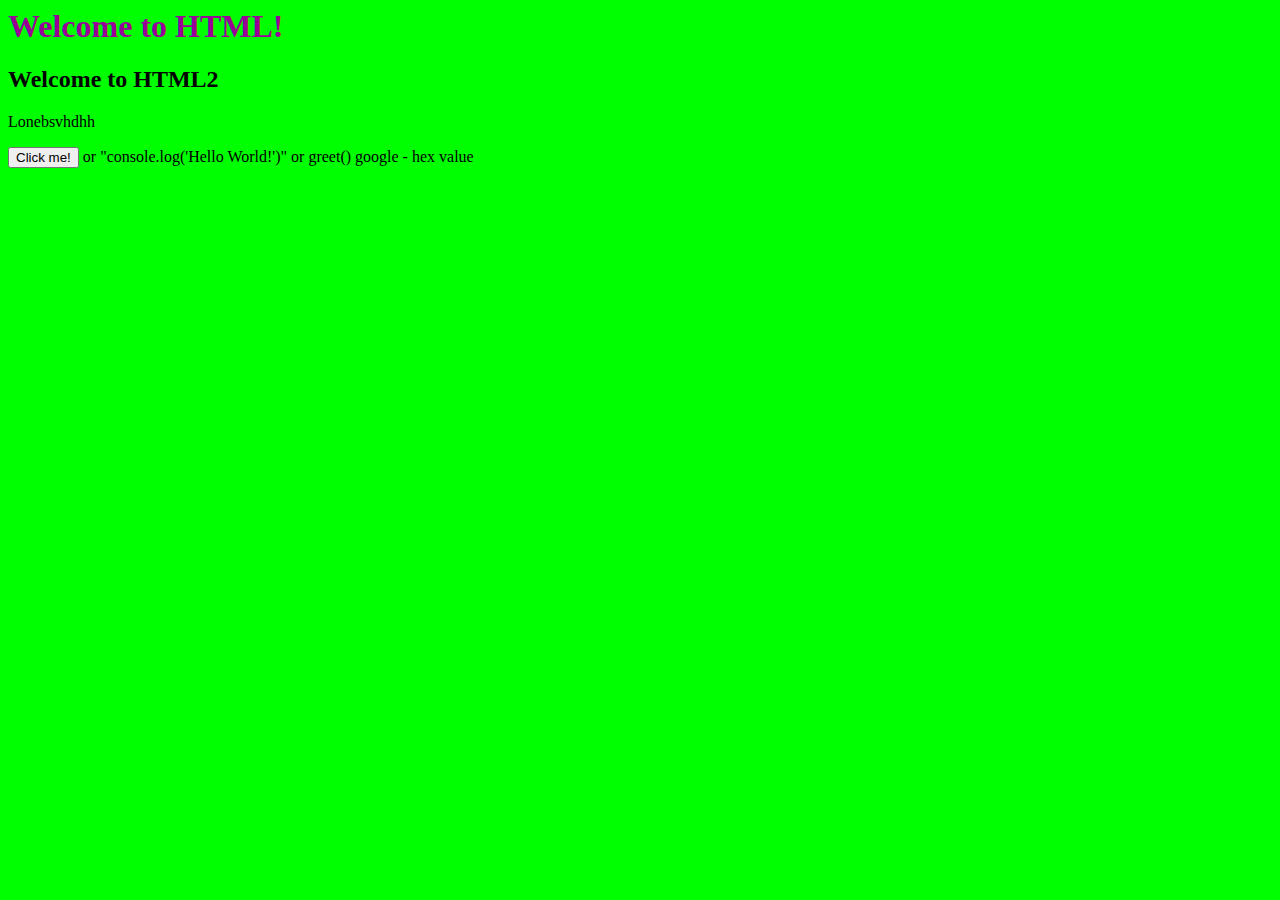
<file: index.html>
<html>
    <head>
        <title>Introduction to HTML</title>
        <script src = "lesson_5.js"></script>

        <style>
            h1 {
                color: #990098
            }
            body {
                background-color: #00FF00
            }
        </style>
    </head>

    <body> 
        <h1 id='myText'>Welcome to HTML!</h1>
        <h2>Welcome to HTML2</h2>
        <p> Lonebsvhdhh</p>
        <button onclick = "changeBackground()"  >Click me!</button>  
        
        
        or "console.log('Hello World!')" or greet()

        
    </body>

</html>
google - hex value
</file>
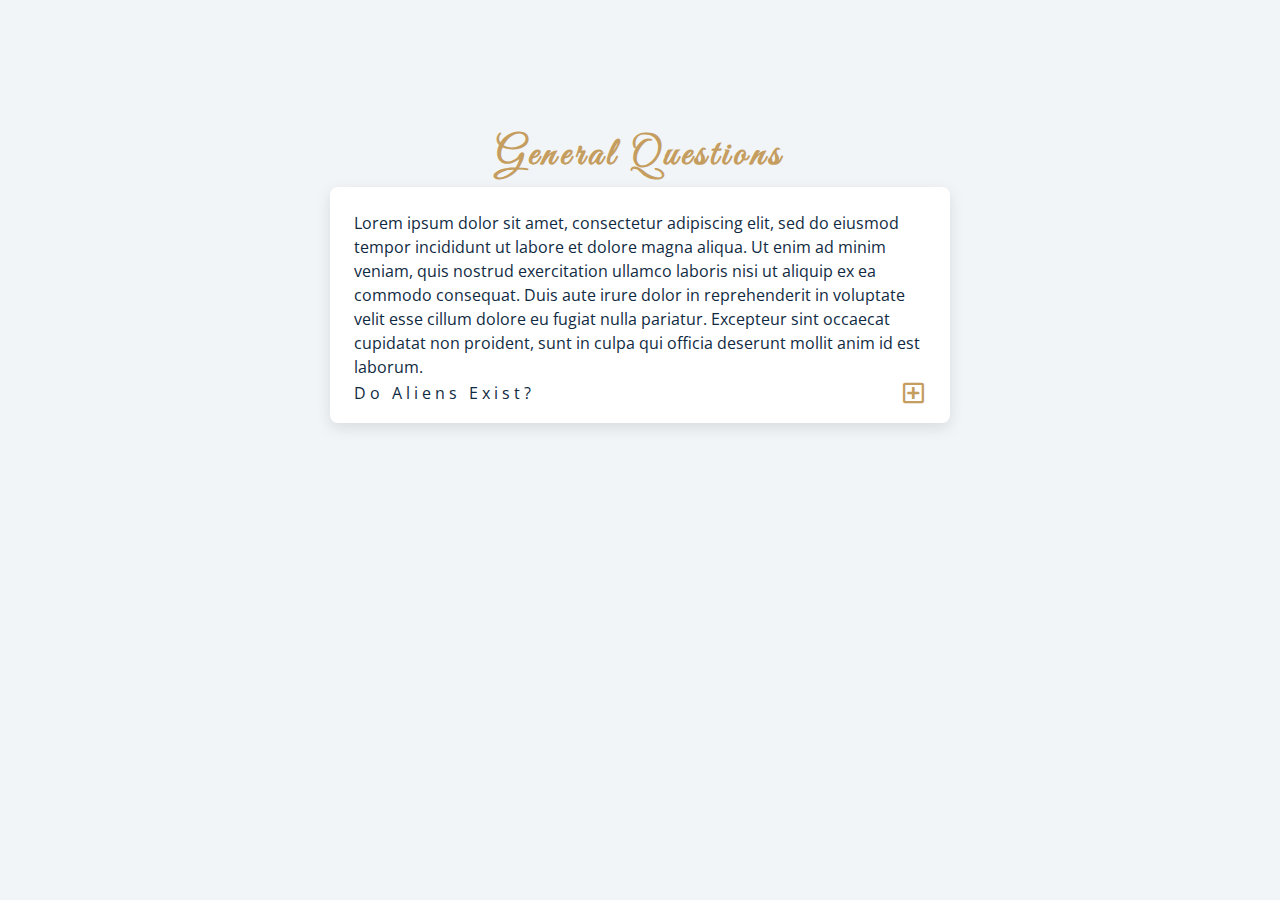
<file: Jaroslava Questions/index.html>
<html>

    <head>
        <title>Questions</title>
        <link href='styles.css' rel='stylesheet'/>
        <link rel="stylesheet" href="https://cdnjs.cloudflare.com/ajax/libs/font-awesome/5.14.0/css/all.min.css" />
        <link href="https://fonts.googleapis.com/css?family=Great+Vibes&display=swap"
              rel="stylesheet"/>
    </head>

    <body>
        <section>
            <div class='title'>
                <h2>general questions</h2>
            </div>

            <div class='section-center'>
                <article class='question'>
                    
Lorem ipsum dolor sit amet, consectetur adipiscing elit, sed do eiusmod tempor incididunt ut labore et dolore magna aliqua. Ut enim ad minim veniam, quis nostrud exercitation ullamco laboris nisi ut aliquip ex ea commodo consequat. Duis aute irure dolor in reprehenderit in voluptate velit esse cillum dolore eu fugiat nulla pariatur. Excepteur sint occaecat cupidatat non proident, sunt in culpa qui officia deserunt mollit anim id est laborum.

                    <div class='question-title'>
                        <p>Do aliens exist?</p>
                    
                    <button type='button' class='question-btn'>
                        <span class='plus-icon'>
                            <i class='far fa-plus-square'></i>
                        </span>
                        <span class='minus-icon'>
                            <i class='far fa-minus-square'></i>
                        </span>
                    </button>
                </div>

                <!-- question text -->
            <div class='question-text'>
                <p>

                    
Lorem ipsum dolor sit amet, consectetur adipiscing elit, sed do eiusmod tempor incididunt ut labore et dolore magna aliqua. Ut enim ad minim veniam, quis nostrud exercitation ullamco laboris nisi ut aliquip ex ea commodo consequat. Duis aute irure dolor in reprehenderit in voluptate velit esse cillum dolore eu fugiat nulla pariatur. Excepteur sint occaecat cupidatat non proident, sunt in culpa qui officia deserunt mollit anim id est laborum.



                    </div>
                </article>
            </div>

        </section>
        
        <script src='script.js'></script>
    </body>

</html>
</file>
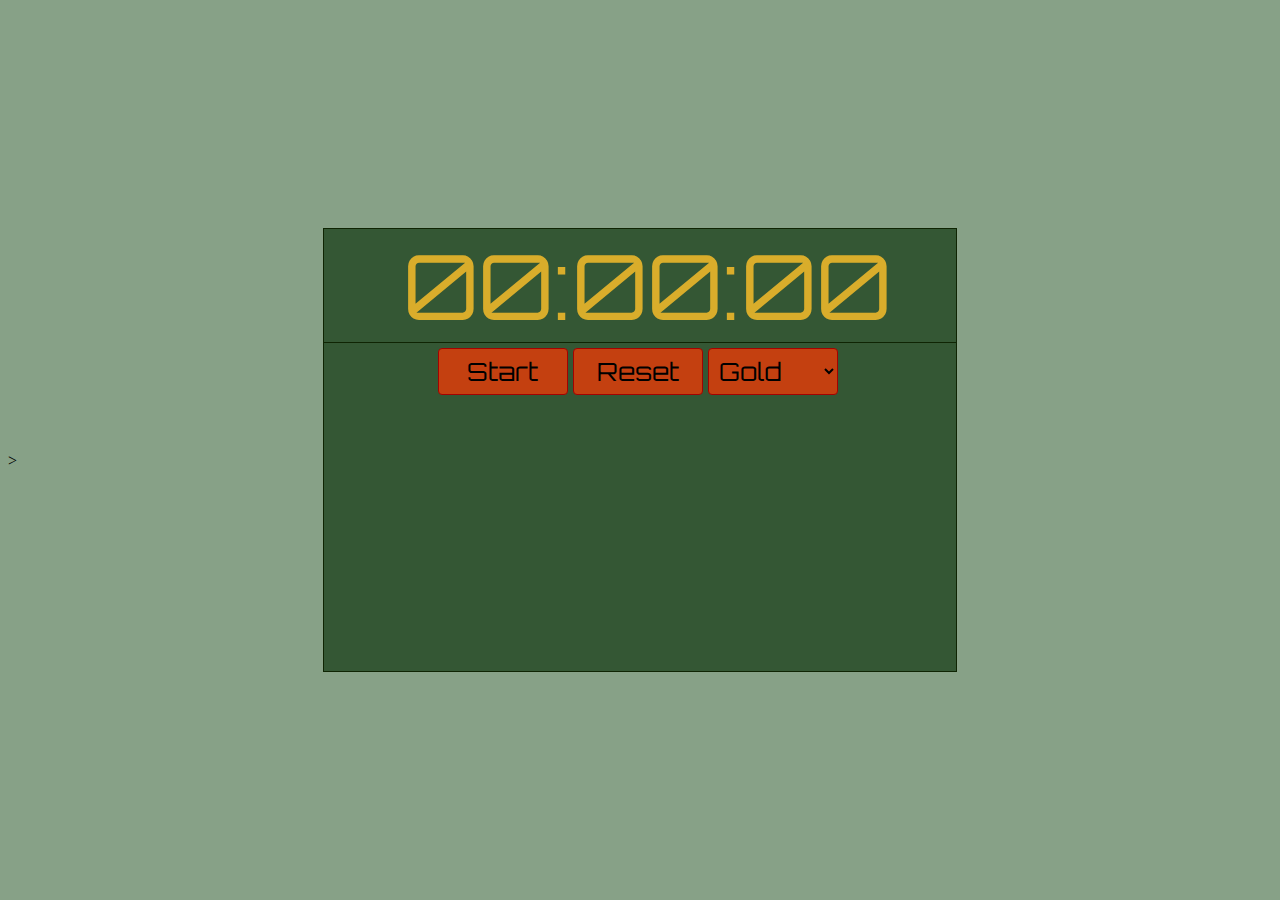
<file: index6.html>
<html>
    <head>
        <title>Lesson 6</title>
        <script src='Lesson_6.js'></script>
        <link href='https://fonts.googleapis.com/css?family=Orbitron' rel='stylesheet' type='text/css'>


        <style>

            body, html {
                background-color: #87a187;
            }

            #content-wrapper {
                background-color:#345734;
                width: 50%;
                height: 50%;
                position: relative;
                left: 50%;
                top: 50%;
                transform: translate(-50%, -50%);
                border: 1px solid #0f2403;
                
            }

            #time-container {
                font-size: 90px;
                color: #d9ad2b;
                border-bottom: 1px solid #0f2403;
                font-family: 'Orbitron', sans-serif;
            }

            #time { 
                margin: 0 auto;
                width: 75%
            }
            .button-container {
                display: flex;
                justify-content: center;

            }

            .buttons {
                background-color: #c44010;
                padding: 6px;
                width: 130px;
                font-size: 25px;
                margin-top: 5px;
                font-family: 'Orbitron', sans-serif;
                outline: none;
                border: 1px solid #A30200;
                border-radius: 4px;
                margin-right: 5px;
            }
            buttons:hover {
                background-color: #D64611;
            }

            .buttons:active {
                background-color: #AB181D;
            }
            
            .select-box:active {
                background-color: #D64611;
            }

        </style>
    </head>

    <body>
        
            <div id='content-wrapper'>
                <div id='time-container'>
                    <div id='time'>00:00:00</div>
                </div>

                <div class='button-container'>
                    <button id='start-stop-button' class='buttons' onclick="startStop()">Start</button>
                    <button id='reset-button' class='buttons' onclick="resetTimer()">Reset</button>
                    <select id='select-box' class='buttons' onchange='changeColor()'>
                        <option value='#d9ad2b'>Gold</option>
                        <option value='#00ff00'>Green</option>
                        <option value='#ff0000'>Red</option>
                        <option value='#ffffff'>White</option>
                        <option value='000000'>Black</option>
                        <option value="random">Random</option>

                        
                    </select>
                </div>
                 
            </div>>
        

    </body>

</html>
</file>
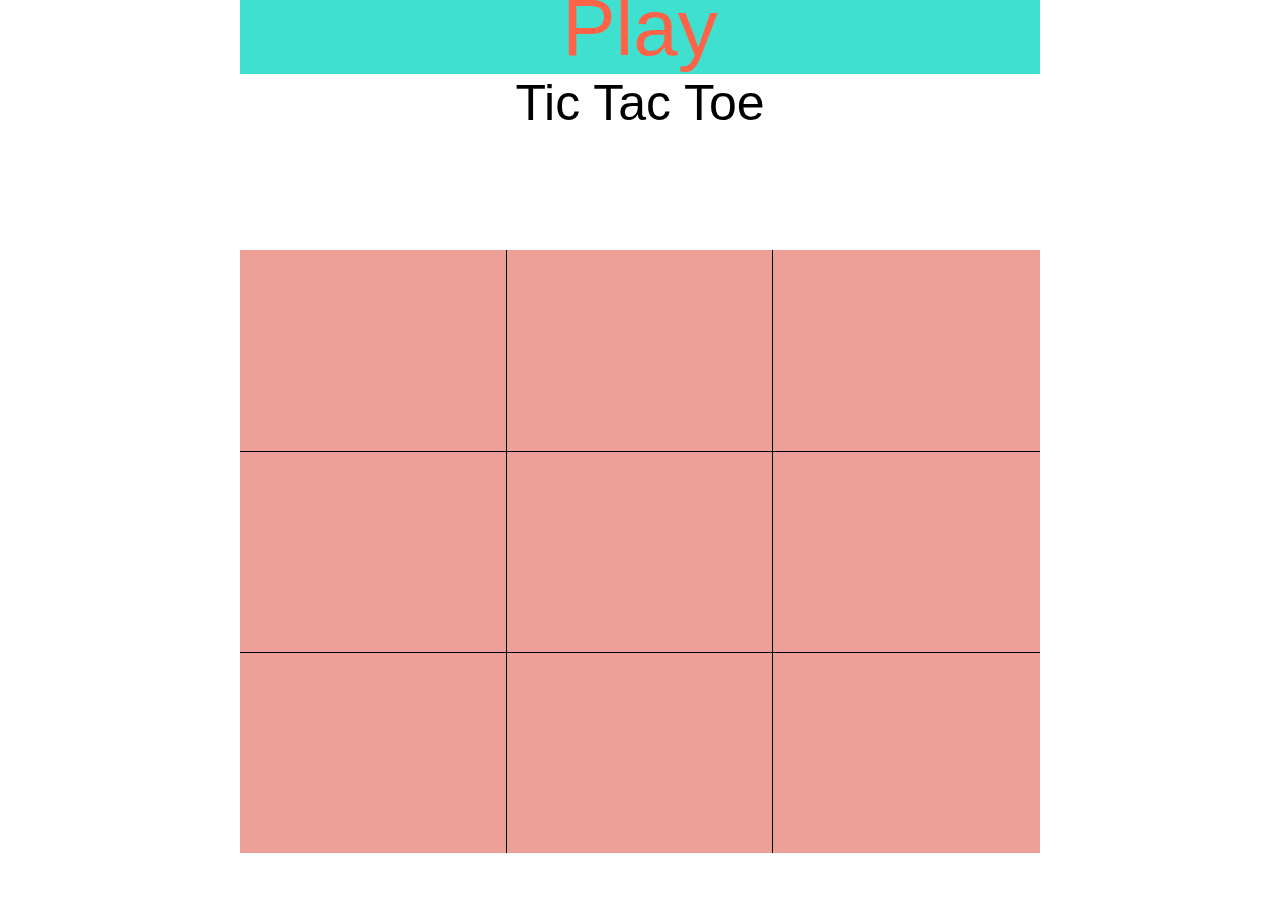
<file: index_ttt.html>
<html>
    <head>
        <link href='ttt.css' rel='stylesheet' type='text/css'>  

    </head>
    
    <body>
        <div id='gameContainer'>
        <div id='topControls'>
            <div id='playButton' onclick=resetBoard()> Play</div>
            <div id='gameResult'>Tic Tac Toe</div>
        </div>
        <div id='gameBoard'>
            <div class='boardRow'>
                    <button id='b00' class='tile br' onclick='makeMove(0, 0)'></button>
                    <button id='b10' class='tile br' onclick='makeMove(1, 0)'></button>
                    <button id='b20' class='tile' onclick='makeMove(2, 0)'></button>
                </div>
            <div class="boardRow">
                <button id='b01' class='tile bt br' onclick='makeMove(0, 1)'></button>
                <button id='b11' class='tile bt br' onclick='makeMove(1, 1)'></button>
                <button id='b21' class='tile bt' onclick='makeMove(2, 1)'></button>
                </div>
            <div class="boardRow">
                <button id='b02' class='tile bt br' onclick='makeMove(0, 2)'></button>
                <button id='b12' class='tile bt br'onclick='makeMove(1, 2)'></button>
                <button id='b22' class='tile bt'onclick='makeMove(2, 2)'></button>
        </div>
    </div>
</div>
        <script src=ttt.js></script>
        </body>
    </body>
</html>
</file>
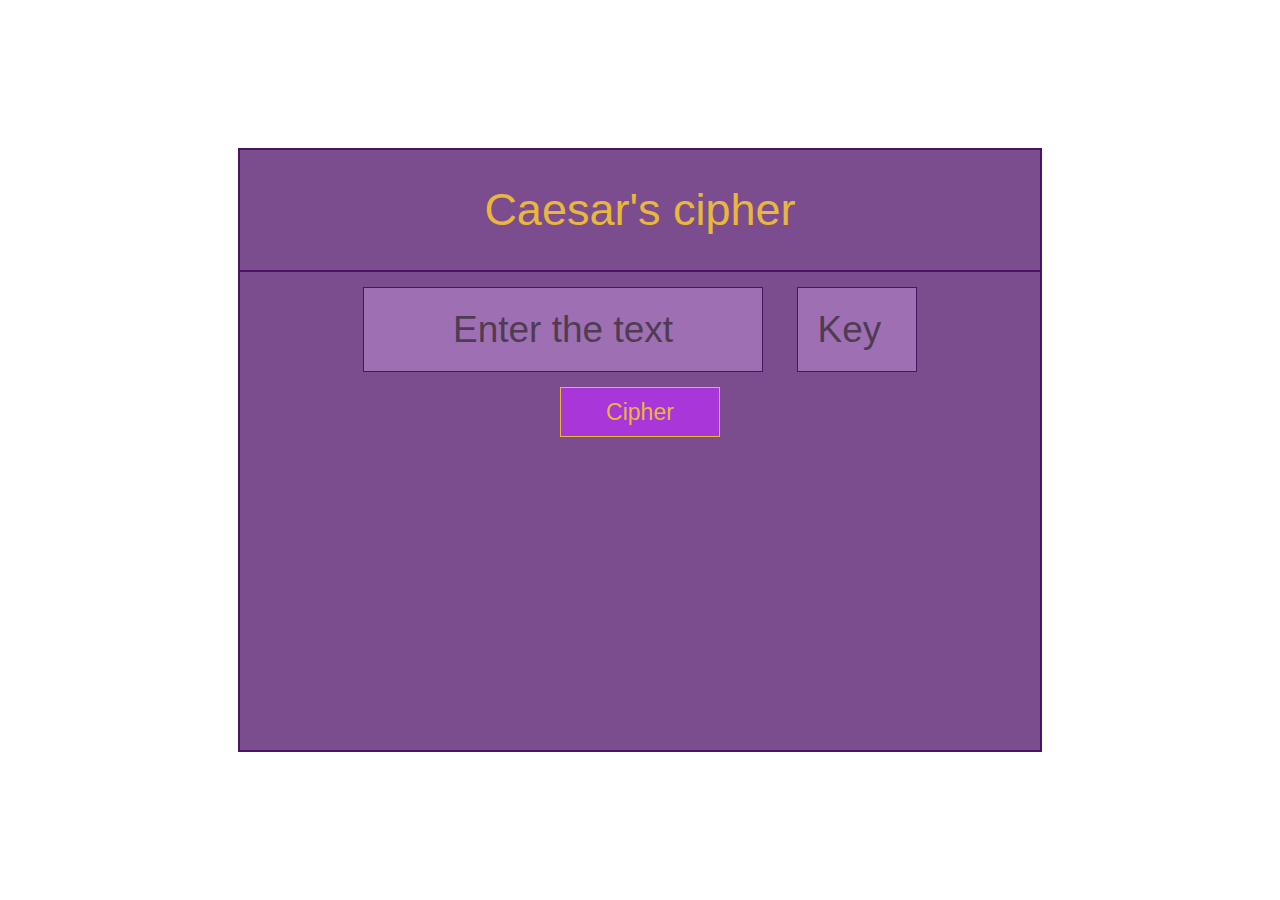
<file: Caesar`s code/caesar (1).html>
<html>
    <head>
        <title>Caesar's cipher</title>
        <script src='caesar.js'></script>
        <link href='caesar-style.css' rel='stylesheet' type='text/css'/>
    </head>

    <body>

        <div id='content-wrapper'>
            <div id='result-container'>
                Caesar's cipher
            </div>

            <div id='controls-container'>
                <div id='top-controls'>
                    <input id='msg-input' type='text' placeholder="Enter the text"/>
                    <input id='key-input' type='number' placeholder="Key"/>
                </div>
                <div id='bottom-controls'>
                    <button id='cipher-button' onclick="caesarsCipher()">Cipher</button>
                </div>
            </div>
        </div>

    </body>


</html>
</file>
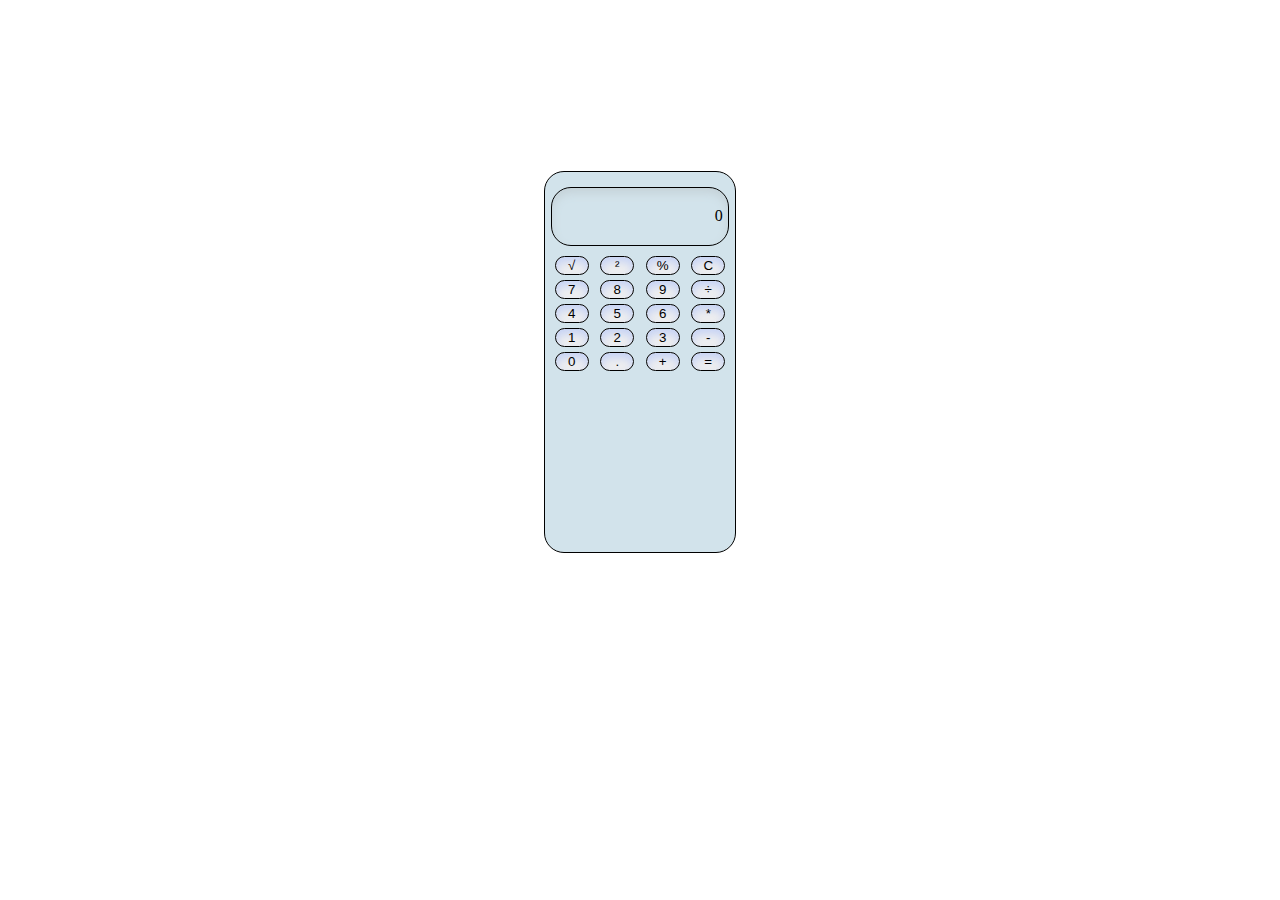
<file: Calculator/calculator.html>
<html>
    <head>
        <link href='calculator.css' rel='stylesheet'/>
    </head>

    <body>
        <div id='calculator'>
            <div id='result'>0</div>
            <div id='buttons'>
                <div class='row'>
                    <button onclick="setOperator(OPERATION_SQUAREROOT)">√</button>
                    <button onclick="setOperator(OPERATION_SQUARE)">²</button>
                    <button onclick="setOperator(OPERATION_MODULO)">%</button>
                    <button onclick="clear()">C</button>

                </div>
                <div class='row'>
                    <button onclick="setInputNumber(this)">7</button>
                    <button onclick="setInputNumber(this)">8</button>
                    <button onclick="setInputNumber(this)">9</button>
                    <button>÷</button>
                </div>
                <div class='row'>
                    <button onclick="setInputNumber(this)">4</button>
                    <button onclick="setInputNumber(this)">5</button>
                    <button onclick="setInputNumber(this)">6</button>
                    <button onclick="setOperator(OPERATION_DIVISION)">*</button>

                </div>
                <div class='row'>
                    <button onclick="setInputNumber(this)">1</button>
                    <button onclick="setInputNumber(this)">2</button>
                    <button onclick="setInputNumber(this)">3</button>
                    <button onclick="setOperator(OPERATION_SUBTRACTION)">-</button>

                </div>
                <div class='row'>
                    <button onclick="setInputNumber(this)">0</button>
                    <button onclick="setCommaEnabled(true)">.</button>
                    <button onclick="setOperator(OPERATION_ADDITION)">+</button>
                    <button onclick="setOperator(OPERATION_EQUALS)">=</button>

                </div>
            </div>
        </div>

        <script src='calculator.js'></script>
    </body>

</html>
</file>
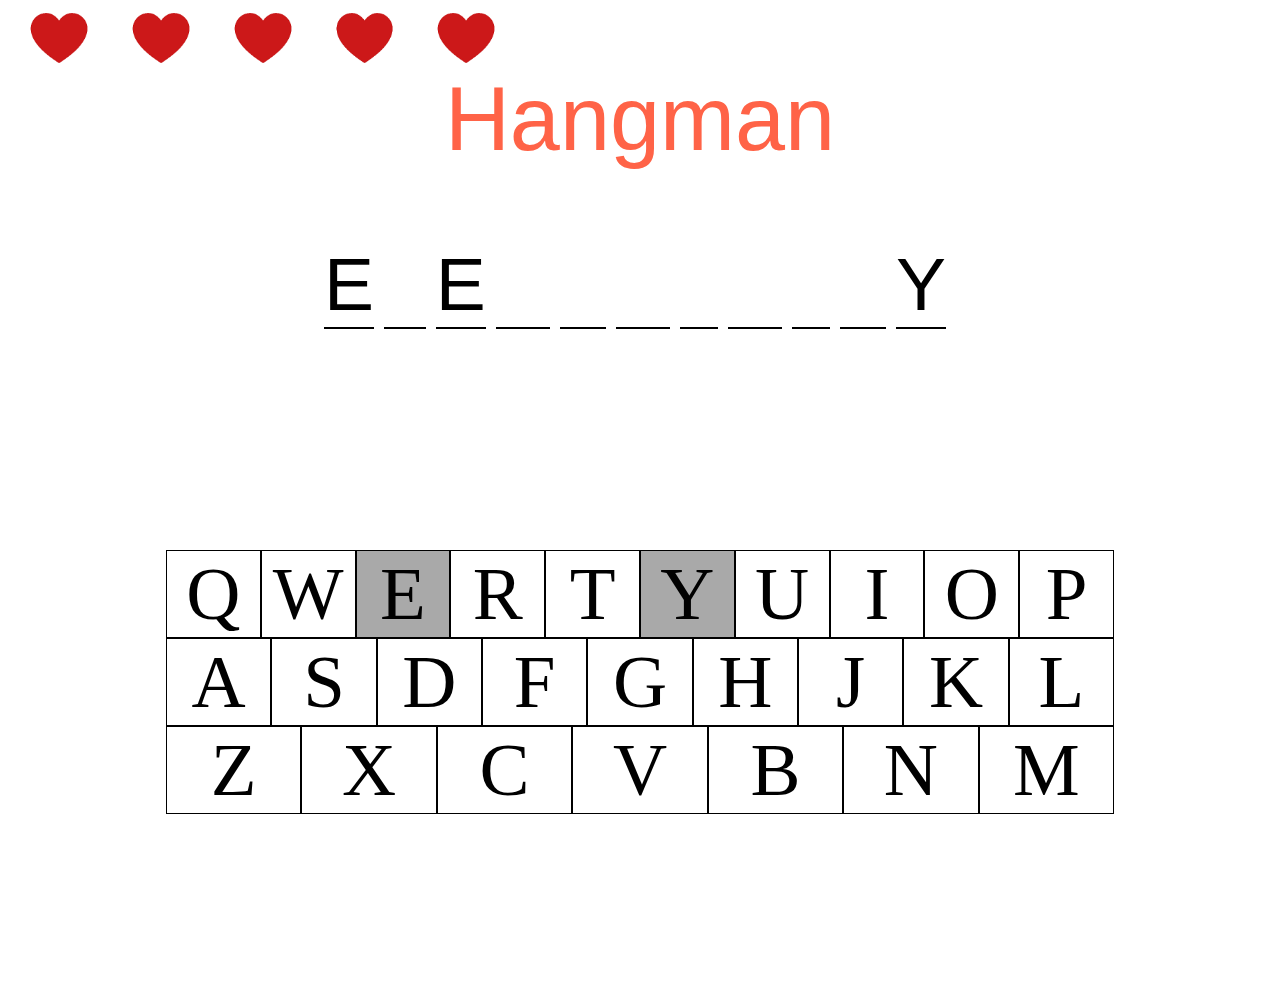
<file: Final Hangman/hangman.html>
<html>
    <head>
        <title>Hangman</title>
        <link href='hangman.css' rel='stylesheet'/>
    </head>

    <body>
        <div id='top' class='container'>
            <div id='healthContainer'></div>
            <div id='playButton' onclick="play()">Hangman</div>
        </div>
        <div id='mid' class='container'>
        </div>
        <div id='bot' class='container'></div>


        <script src='hangman.js'></script>
    </body>

</html>
</file>
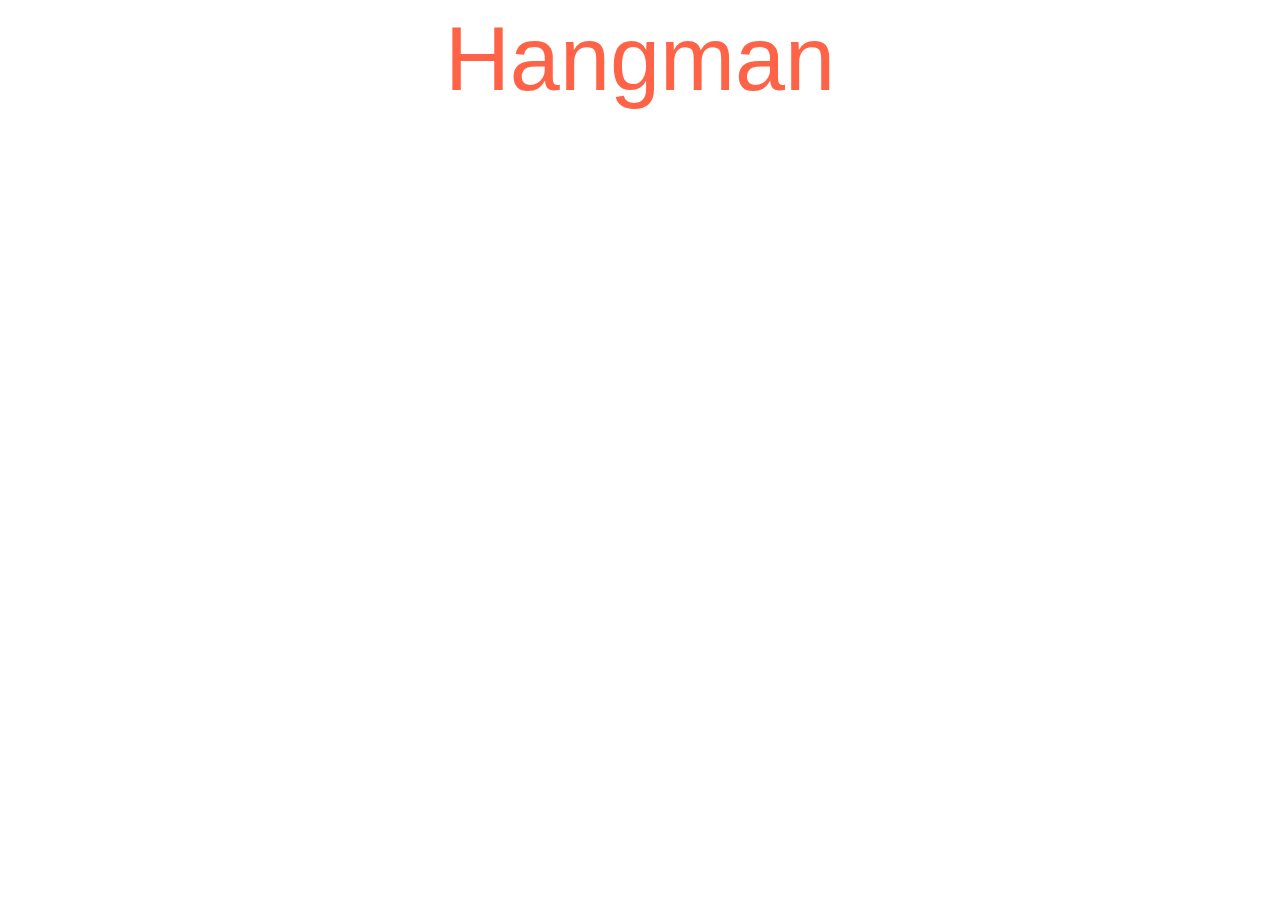
<file: Hangman/hangman.html>
<html>
    <head>
        <title>Hangman</title>
        <link href='hangman.css' rel='stylesheet'/>
    </head>

    <body>
        <div id='top' class='container'>
            <div id='playButton' ondblclick="play()">Hangman</div>      
        </div>
        <div id='mid' class='container'>       
        </div>
        <div id='bot' class='container'></div>

        <script src='hangman.js'></script>

    </body>

</html>
</file>
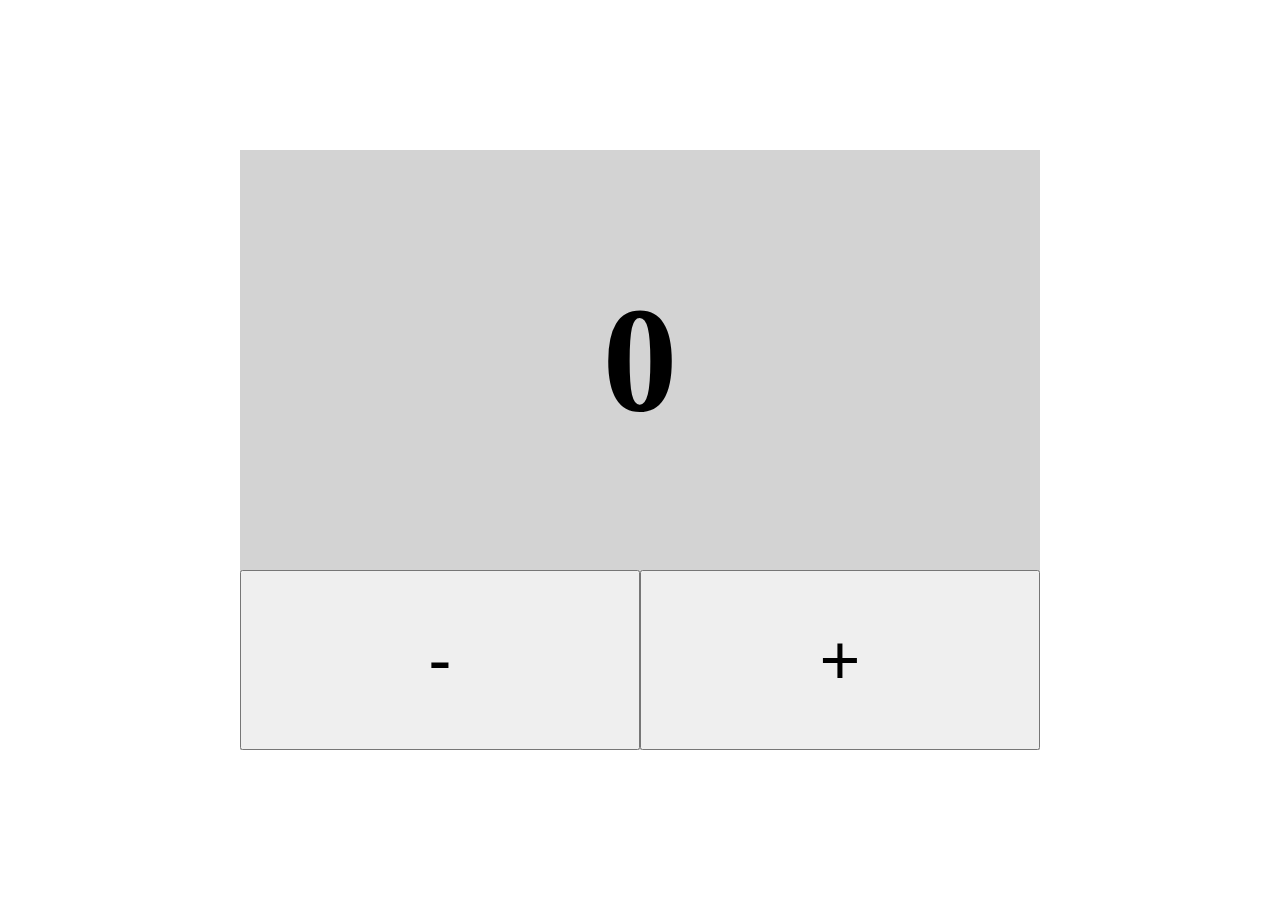
<file: Homework3/counter.html>
<html>
    <head>
        <title> 
            counter
        </title>
        <link href="counter.css" rel="stylesheet"/>
        <script src="counter.js"></script>

    </head>

    <body>
        <div id="container">
            <h1 id="number">0</h1>
            <div id="buttonRow">
                <button onclick="decrement()" class="button">
                    -
                </button>
                <button onclick="increment()" class="button">
                    +
                </button>

            </div>
            
            
        </div>

    </body>


</html>
</file>
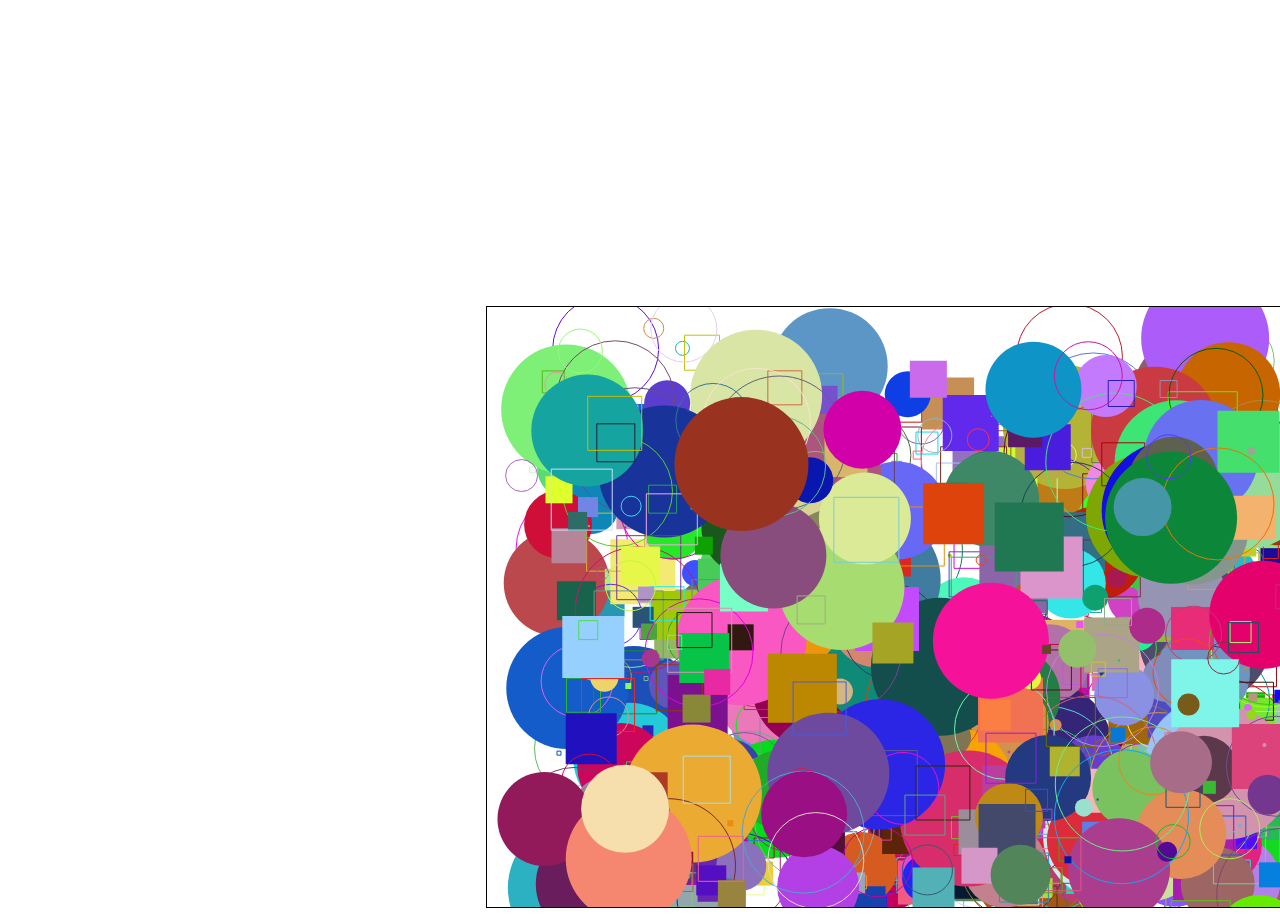
<file: OOP/oop..html>
<html>

    <head>
        <link href='oop.css' rel='stylesheet'/>
    </head>

    <body>
        <canvas id='myCanvas' width=800 height=600 style='border: 1px solid black;'></canvas>
        <script src='drawing (1).js'></script>
    </body>


</html>
</file>
<file: Jaroslava Questions/styles.css>
/*
===============
Fonts
===============
*/
@import url("https://fonts.googleapis.com/css?family=Open+Sans|Roboto:400,700&display=swap");

/*
===============
Variables
===============
*/

:root {
  /* dark shades of primary color*/
  --clr-primary-1: hsl(205, 86%, 17%);
  --clr-primary-2: hsl(205, 77%, 27%);
  --clr-primary-3: hsl(205, 72%, 37%);
  --clr-primary-4: hsl(205, 63%, 48%);
  /* primary/main color */
  --clr-primary-5: #49a6e9;
  /* lighter shades of primary color */
  --clr-primary-6: hsl(205, 89%, 70%);
  --clr-primary-7: hsl(205, 90%, 76%);
  --clr-primary-8: hsl(205, 86%, 81%);
  --clr-primary-9: hsl(205, 90%, 88%);
  --clr-primary-10: hsl(205, 100%, 96%);
  /* darkest grey - used for headings */
  --clr-grey-1: hsl(209, 61%, 16%);
  --clr-grey-2: hsl(211, 39%, 23%);
  --clr-grey-3: hsl(209, 34%, 30%);
  --clr-grey-4: hsl(209, 28%, 39%);
  /* grey used for paragraphs */
  --clr-grey-5: hsl(210, 22%, 49%);
  --clr-grey-6: hsl(209, 23%, 60%);
  --clr-grey-7: hsl(211, 27%, 70%);
  --clr-grey-8: hsl(210, 31%, 80%);
  --clr-grey-9: hsl(212, 33%, 89%);
  --clr-grey-10: hsl(210, 36%, 96%);
  --clr-white: #fff;
  --clr-red-dark: hsl(360, 67%, 44%);
  --clr-red-light: hsl(360, 71%, 66%);
  --clr-green-dark: hsl(125, 67%, 44%);
  --clr-green-light: hsl(125, 71%, 66%);
  --clr-gold: #c59d5f;
  --clr-black: #222;
  --ff-primary: "Roboto", sans-serif;
  --ff-secondary: "Open Sans", sans-serif;
  --transition: all 0.3s linear;
  --spacing: 0.25rem;
  --radius: 0.5rem;
  --light-shadow: 0 5px 15px rgba(0, 0, 0, 0.1);
  --dark-shadow: 0 5px 15px rgba(0, 0, 0, 0.2);
  --max-width: 1170px;
  --fixed-width: 620px;
}
/*
===============
Global Styles
===============
*/

*,
::after,
::before {
  margin: 0;
  padding: 0;
  box-sizing: border-box;
}
body {
  font-family: var(--ff-secondary);
  background: var(--clr-grey-10);
  color: var(--clr-grey-1);
  line-height: 1.5;
  font-size: 0.875rem;
}
ul {
  list-style-type: none;
}
a {
  text-decoration: none;
}
img:not(.logo) {
  width: 100%;
}
img {
  display: block;
}

h1,
h2,
h3,
h4 {
  letter-spacing: var(--spacing);
  text-transform: capitalize;
  line-height: 1.25;
  margin-bottom: 0.75rem;
  font-family: var(--ff-primary);
}
h1 {
  font-size: 3rem;
}
h2 {
  font-size: 2rem;
}
h3 {
  font-size: 1.25rem;
}
h4 {
  font-size: 0.875rem;
}
p {
  margin-bottom: 1.25rem;
  color: var(--clr-grey-5);
}
@media screen and (min-width: 800px) {
  h1 {
    font-size: 4rem;
  }
  h2 {
    font-size: 2.5rem;
  }
  h3 {
    font-size: 1.75rem;
  }
  h4 {
    font-size: 1rem;
  }
  body {
    font-size: 1rem;
  }
  h1,
  h2,
  h3,
  h4 {
    line-height: 1;
  }
}
/*  global classes */

.btn {
  text-transform: uppercase;
  background: transparent;
  color: var(--clr-black);
  padding: 0.375rem 0.75rem;
  letter-spacing: var(--spacing);
  display: inline-block;
  transition: var(--transition);
  font-size: 0.875rem;
  border: 2px solid var(--clr-black);
  cursor: pointer;
  box-shadow: 0 1px 3px rgba(0, 0, 0, 0.2);
  border-radius: var(--radius);
}
.btn:hover {
  color: var(--clr-white);
  background: var(--clr-black);
}
/* section */
.section {
  padding: 5rem 0;
}

.section-center {
  width: 90vw;
  margin: 0 auto;
  max-width: 1170px;
}
@media screen and (min-width: 992px) {
  .section-center {
    width: 95vw;
  }
}

main {
  min-height: 100vh;
  display: grid;
  place-items: center;
}

.title {
  margin-top: 15vh;
}

.title h2 {
  color: var(--clr-gold);
  font-family: 'Great Vibes';
  text-align: center;
}

.section-center {
  max-width: var(--fixed-width);
}

.question {
  background: var(--clr-white);
  border-radius: var(--radius);
  box-shadow: var(--light-shadow);
  padding: 1.5rem 1.5rem 0 1.5rem; 
  margin-bottom: 2rem;
}

.question-title {
  display: flex;
  align-items: center;
  justify-content: space-between;
  text-transform: capitalize;
  padding-bottom: 1rem;
}

.question-btn {
  font-size: 1.5rem;
  background: transparent;
  border-color: transparent;
  cursor: pointer;
  color: var(--clr-gold);
  transition: var(--transition);
}

.question-btn:hover {
  transform: rotate(90deg);
}

.question-text {
  padding: 10px 0 14px 0;
  border-top: 1px solid rgba(0, 0, 0, 0.2);
}

.question-text p {
  margin-bottom: 0;
}

.question-title p {
  margin-bottom: 0;
  letter-spacing: var(--spacing);
  color: var(--clr-grey-1);
}

.question-text {
  display: none;
}

.shoq-texy .question-text {
  display: blocked;
}

.minus-icon {
  display: none;
}

.show-text .minus-icon {
  display: inline;
}

.show-text .plus-icon {
  display: none;
}
</file>
<file: ttt.css>
#gameContainer {
    width: 800;
    height: 670px;
    position: relative;
    left: 50%;
    top: 35%;
    transform: translate(-50%, -50%);

}

#topControls {
    width: 100%;
    height: 40%;
    text-align: center;

    font-family: 'Comic Sans MS', Verdana, sans-serif;;
}

#gameResult {
    font-size: 50px;
}


#playButton {
    width: 100%;
    background-color: turquoise;
    font-size: 80px;
    color: tomato;
    font-family: 'Comic Sans MS', Verdana, sans-serif;
    text-align: center;
    cursor: pointer;

}

#playButton:hover {color: #eda095 }

#gameBoard {
    width: 100%;
    height: 90%;
    background-color: #eda095;
    font-family: 'Comic Sans MS', Verdana, sans-serif;
}

.boardRow {
    display: flex;
    width: 100%;
    height: 33.333%;

}

.tile {
    width: 33.333%;
    background-color: transparent;
    outline: none;
    border: none;
    font-size: 130px;
    font-family: 'Comic Sans MS', Verdana, sans-serif;
}

.tile:hover {
    background-color: lightgrey;
}

.bl { border-left: 1px solid black; }
.br { border-right: 1px solid black; }
.bt { border-top: 1px solid black; }
.bb { border-bottom: 1px solid black; }
</file>
<file: Caesar`s code/caesar-style.css>
#content-wrapper {
    background-color: #7b4d8f;
    width: 800px;
    height: 600px;
    position: relative;
    left: 50%;
    top: 50%;
    transform: translate(-50%, -50%);
    border: 2px solid #4c1264;
}

#result-container {
    width: 100%;
    height: 20%;
    font-size: 45px;
    color: #e8b73c;
    display: flex;
    justify-content: center;
    align-items: center;
    border-bottom: 2px solid #4c1264;
    font-family: 'Lucida Sans', Verdana, sans-serif;
}

input {
    height: 85px;
    outline: none;
    font-size: 37px;
    text-align: center;
    font-family: 'Lucida Sans', Verdana, sans-serif;
    background-color: #9e70b3;
    border: 1px solid #4c1264;
    color: #3b0a50;
    margin: 15px;
}

#msg-input {
    width: 50%;
}

#key-input {
    width: 15%;
}

#controls-container {
    height: 80%;
    width: 100%;
    text-align: center;
}

#cipher-button {
    width: 20%;
    height: 50px;
    color: #e8b73c;
    outline: none;
    border: 1px solid #e8b73c;
    background-color: #a836d8;
    font-family: 'Lucida Sans', Verdana, sans-serif;
    font-size: 23px;
}

#cipher-button:hover {
    background-color: #b94be9;
}

#cipher-button:active {
    background-color: #ca5ff8;
}

::placeholder {
    color: rgb(79, 60, 82)
}
</file>
<file: Calculator/calculator.css>
body {
    display: flex;
    justify-content: center;
    align-items: center;
}

#calculator {
    width: 15%;
    height: 43%;
    background-color: rgb(210, 227, 235);
    border: 1px solid black;
    position: relative;
    top: -10%;
    border-radius: 20px;
    user-select: none;
}

#result {
    width: 90%;
    height: 15%;
    border: 1px solid black;
    margin: 0 auto;
    margin-top: 15px;
    padding-right: 5px;
    display: flex;
    justify-content: flex-end;
    align-items: center;
    border-radius: 20px;
    box-shadow: 0px 5px 10px rgb(197, 210, 0216) inset;
}

button {
    width: 20%;
    border-radius: 10px;
    border: 1px solid black;
    box-shadow: 0px 5px 10px rgb(197, 210, 245) inset;

}
button:hover {
    background-color: rgb(195, 208, 224);
}

.row {
    display: flex;
    justify-content: space-between;
    margin-bottom:  5px;
}

#buttons {

    width: 90%;
    margin: 0 auto;
    height: 50%;
    margin-top: 10px;
}
</file>
<file: Final Hangman/hangman.css>
.container {
    width: 100%;
}

#top {
    height: 15%;
}

#healthContainer {
    height: 60px;
}

#playButton {
    font-family: 'Comic Sans MS', Verdana, Ariel, sans-serif;
    font-size: 90px;
    text-align: center;
    color: tomato;
}

#playButton:hover { 
    color: rgb(66, 187, 66);
    cursor: pointer;
}

#mid {
    height: 35%;
    text-align: center;
    user-select: none;
}

#bot {
    height: 50%;
}

.letterContainer {
    width: 100%;
    border-bottom: 2px solid black;
    margin: 0 auto;
    margin-right: 10px;
    font-size: 75px;
    display: flex;
    justify-content: center;
    align-items: center;
}

.letterContainer:hover { background-color: rgb(228, 224, 224); }

.guessWord {
    display: flex;
    width: 50%;
    margin: 0 auto;
    margin-top: 100px;
    font-family: 'Comic Sans MS', Verdana, Ariel, sans-serif;

}

.keyboardRow {
    display: flex;
    margin: 0 auto;
    width: 75%;
}

.keyboardLetter {
    border: 1px solid black;
    padding: 0;
    margin: 0;
}

.healthPoint {
    height: 100%;
}
</file>
<file: Hangman/hangman.css>
.container {
    width: 100%;
}


#top {
    height: 15%;
    font-family: 'Comic Sans MS', Verdana, sans-serif;
    font-size:  90px;
    text-align: center;
    color: tomato;
}

#playButton {
    height: 15%;
    font-family: 'Comic Sans MS', Verdana, sans-serif;
    font-size:  90px;
    text-align: center;
    color: tomato;
}

#topplayButton:hover { color: rgb(66, 187, 66);   }


#mid {
    height: 35%;
    text-align: center;
    user-select: none;
}

#bot {
    height: 50%;
}

.letterContainer {
    width: 100px;
    border-bottom: 2px solid black;
    margin: 0 auto;
    margin-right: 10px;
    font-size: 75px;
    display: flex;
    justify-content: center;
    align-items: center;
}
.letterContainer:hover {background-color: rgb(228, 224, 224);}

.guessWord {
    display: flex;
    width: 50%;
    margin: 0 auto;
    margin-top: 100px;
    font-family: 'Comic Sans MS', Verdana, sans-serif;
}

.keyboardRow {
    display: flex;
    margin: 0 auto;
    width: 75%;
}

.keyboardLetter {
    border: 1px solid black;
    padding: 0;
    margin: 0;
}
</file>
<file: Homework3/counter.css>
#container {
    width: 800px;
    height: 600px;
    background-color: lightgrey;
    position: relative;
    left: 50%;
    top: 50%;
    transform: translate(-50%, -50%);
}

#number {
    height: 70%;
    display: flex;
    justify-content: center;
    align-items: center;
    font-size: 150px; 
    padding: 0;
    margin: 0;
}

#buttonRow {
    height: 30%;
    display: flex;
    

}
.button {
    width: 50%;
    font-size: 70px;
}
</file>
<file: OOP/oop.css>
#myCanvas {
    position: relative;
    left: 50%;
    top: 50%;
    transform: translate(-50%, -50%);
}

body {
    display: flex;
    justify-content: center;
    align-items: center;
    width: 100%;
    height: 100%;
}
</file>
